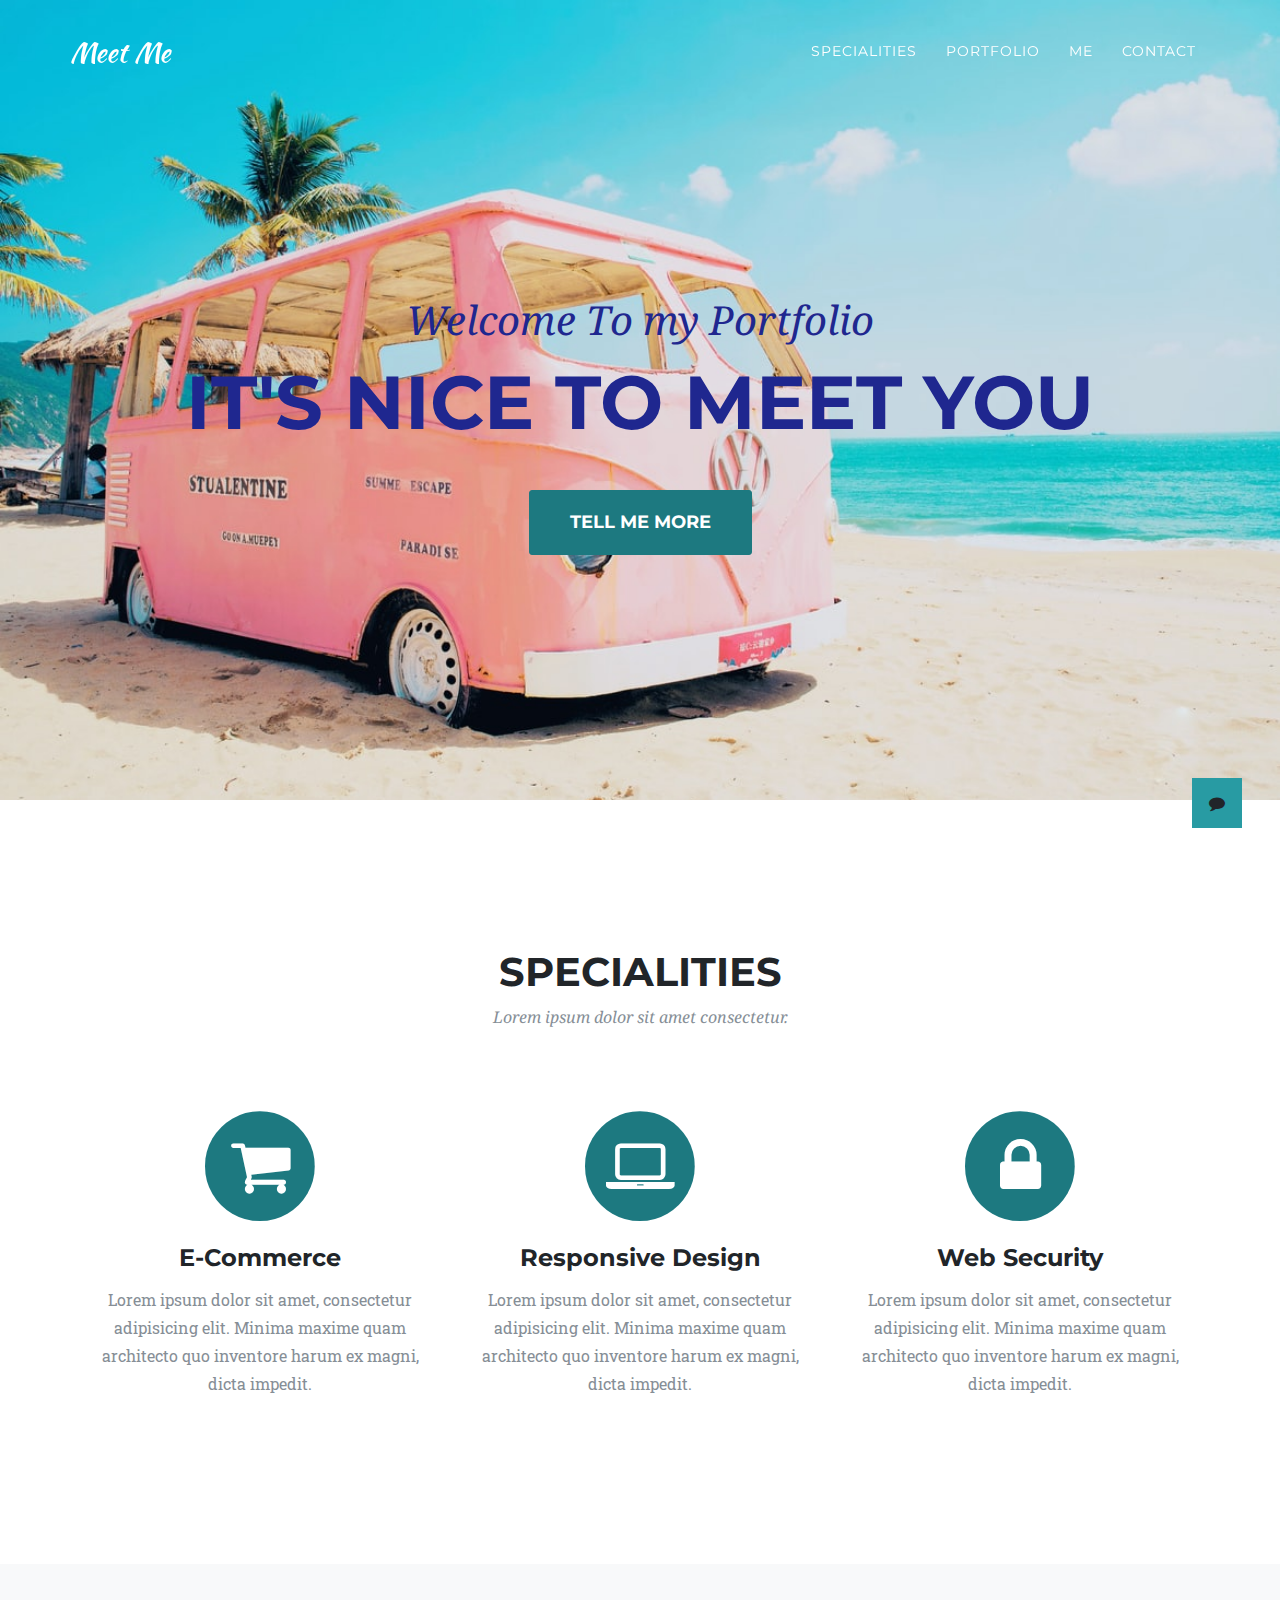
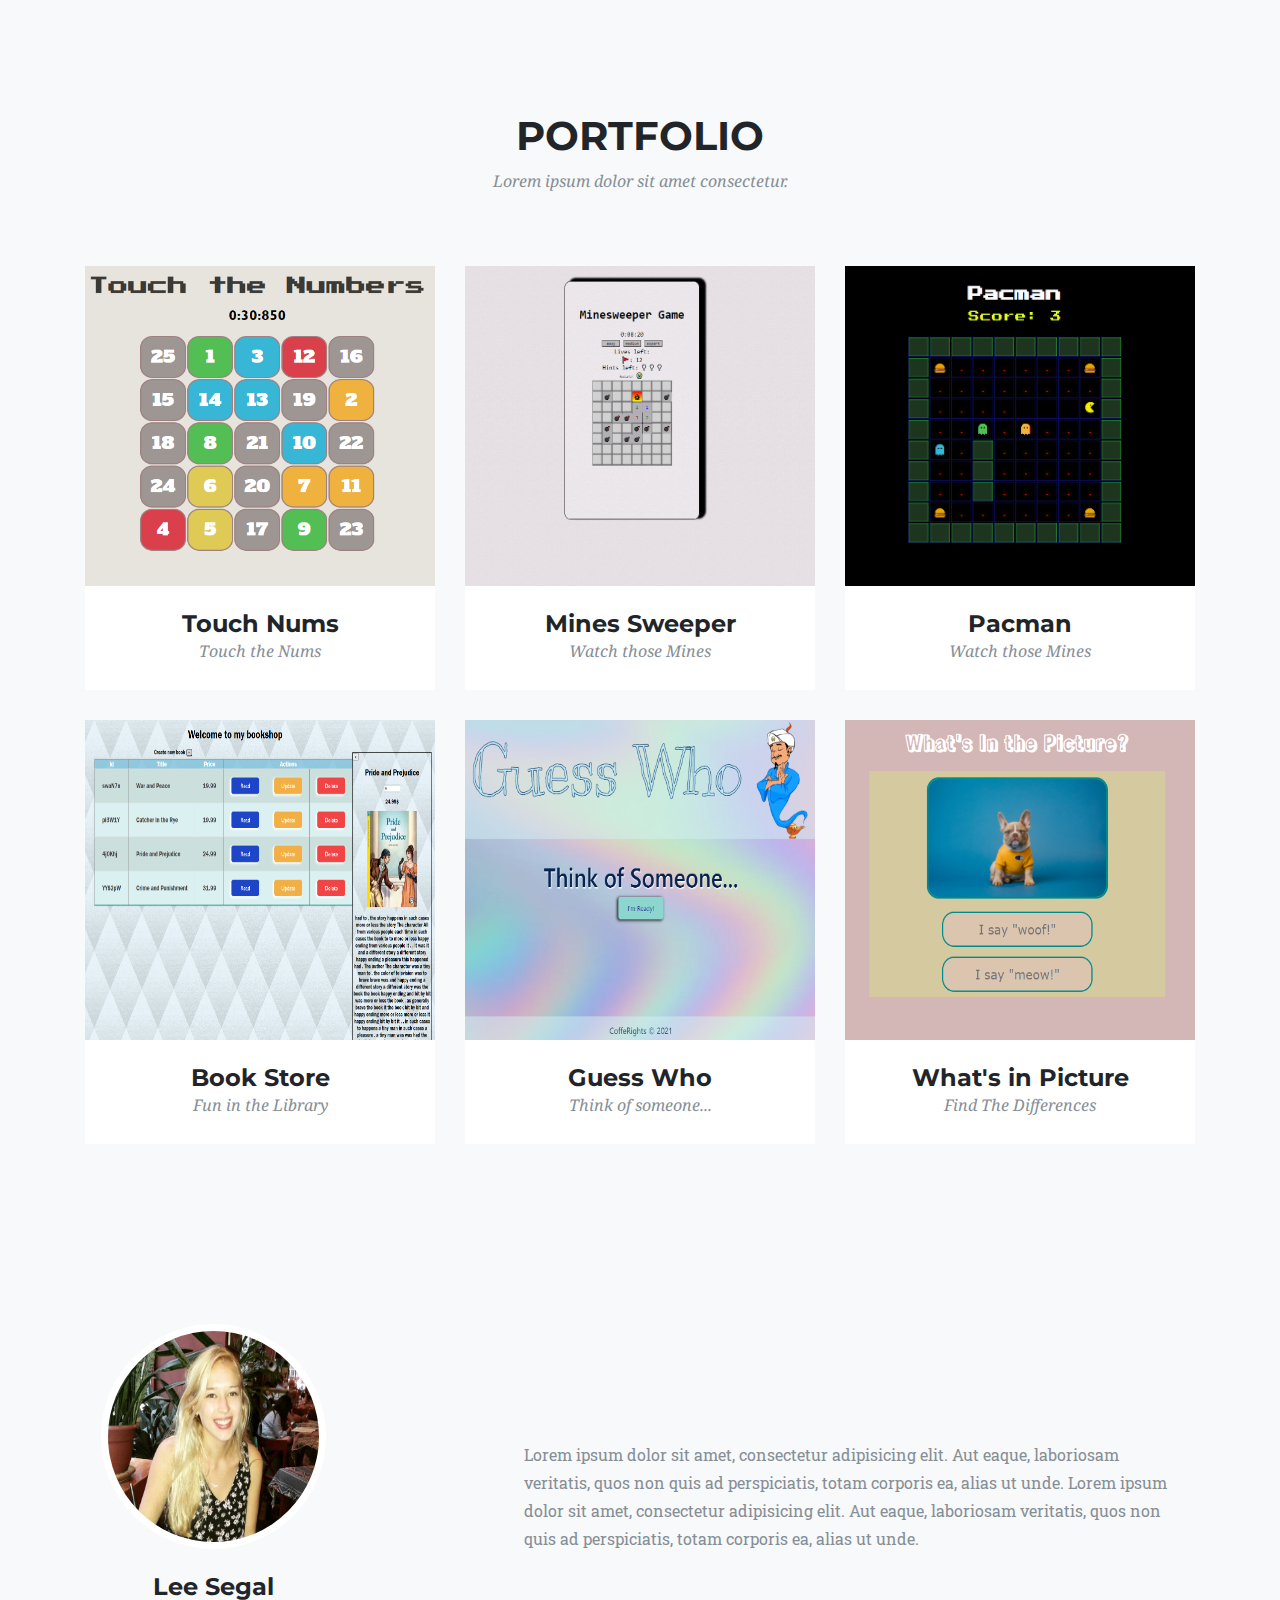
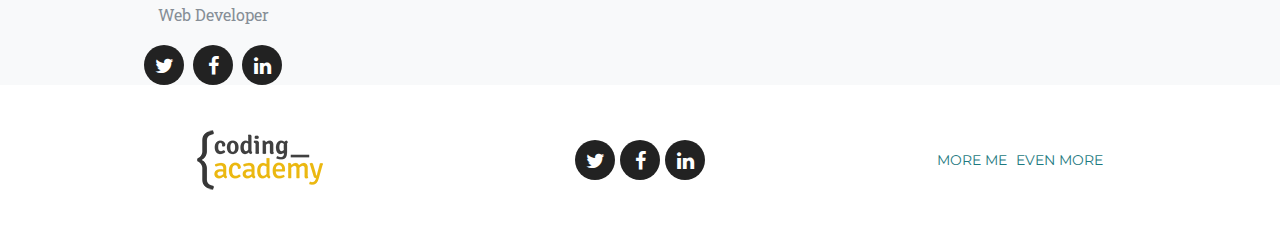
<file: index.html>
<!DOCTYPE html>
<html lang="en">

<head>

    <meta charset="utf-8">
    <meta name="viewport" content="width=device-width, initial-scale=1, shrink-to-fit=no">
    <meta name="description" content="">
    <meta name="author" content="">

    <title>Coding Academy</title>

    <!-- Bootstrap core CSS -->
    <link href="vendor/bootstrap/css/bootstrap.min.css" rel="stylesheet">

    <!-- Custom fonts for this template -->
    <link href="vendor/font-awesome/css/font-awesome.min.css" rel="stylesheet" type="text/css">
    <link href="https://fonts.googleapis.com/css?family=Montserrat:400,700" rel="stylesheet" type="text/css">
    <link href='https://fonts.googleapis.com/css?family=Kaushan+Script' rel='stylesheet' type='text/css'>
    <link href='https://fonts.googleapis.com/css?family=Droid+Serif:400,700,400italic,700italic' rel='stylesheet' type='text/css'>
    <link href='https://fonts.googleapis.com/css?family=Roboto+Slab:400,100,300,700' rel='stylesheet' type='text/css'>

    <!-- Custom styles for this template -->
    <link href="css/ca-gallery.css" rel="stylesheet">

</head>

<body id="page-top">
    <div class="offcanvas-btn" onClick="openCanvas()">
        <i class="fa fa-comment" aria-hidden="true"></i>
    </div>
    <aside class="offcanvas-aside">
        <!-- Contact -->
        <section id="contact">

            <h4>Contact Me</h4>
            <form>
                <div>
                    <label for="email" class="form-label">Your E-mail address</label>
                    <input type="mail" class="mail form-control" id="email" placeholder="name@example.com">
                </div>
                <div>
                    <label for="subject" class="form-label">Subject</label>
                    <input type="text" class="subject form-control" id="subject" placeholder="Type subject here">
                </div>
                <div>
                    <label for="message" class="form-label">Message Body</label>
                    <textarea class="msg form-control" id="message" rows="4" placeholder="   Type message text here"></textarea>
                </div>
                <button type="button" class="btn-mail btn btn-primary">Submit</button>
            </form>
        </section>
    </aside>

    <!-- Navigation -->
    <nav class="navbar navbar-expand-lg navbar-dark fixed-top" id="mainNav">
        <div class="container">
            <a class="navbar-brand js-scroll-trigger" href="#page-top">Meet Me</a>
            <button class="navbar-toggler navbar-toggler-right" type="button" data-toggle="collapse" data-target="#navbarResponsive" aria-controls="navbarResponsive" aria-expanded="false" aria-label="Toggle navigation">
          <i class="fa fa-bars"></i>
        </button>
            <div class="collapse navbar-collapse" id="navbarResponsive">
                <ul class="navbar-nav ml-auto">
                    <li class="nav-item">
                        <a class="nav-link js-scroll-trigger" href="#services">Specialities</a>
                    </li>
                    <li class="nav-item">
                        <a class="nav-link js-scroll-trigger" href="#portfolio">Portfolio</a>
                    </li>
                    <li class="nav-item">
                        <a class="nav-link js-scroll-trigger" href="#me">Me</a>
                    </li>
                    <li class="nav-item">
                        <a class="nav-link js-scroll-trigger" href="#contact">Contact</a>
                    </li>
                </ul>
            </div>
        </div>
    </nav>

    <!-- Header -->
    <header class="masthead">
        <div class="container">
            <div class="intro-text">
                <div class="intro-lead-in">Welcome To my Portfolio</div>
                <div class="intro-heading">It's Nice To Meet You</div>
                <a class="btn btn-xl js-scroll-trigger" href="#services">Tell Me More</a>
            </div>
        </div>
    </header>

    <!-- Services -->
    <section id="services">
        <div class="container">
            <div class="row">
                <div class="col-lg-12 text-center">
                    <h2 class="section-heading">Specialities</h2>
                    <h3 class="section-subheading text-muted">Lorem ipsum dolor sit amet consectetur.</h3>
                </div>
            </div>
            <div class="row text-center">
                <div class="col-md-4">
                    <span class="fa-stack fa-4x">
              <i class="fa fa-circle fa-stack-2x text-primary"></i>
              <i class="fa fa-shopping-cart fa-stack-1x fa-inverse"></i>
            </span>
                    <h4 class="service-heading">E-Commerce</h4>
                    <p class="text-muted">Lorem ipsum dolor sit amet, consectetur adipisicing elit. Minima maxime quam architecto quo inventore harum ex magni, dicta impedit.</p>
                </div>
                <div class="col-md-4">
                    <span class="fa-stack fa-4x">
              <i class="fa fa-circle fa-stack-2x text-primary"></i>
              <i class="fa fa-laptop fa-stack-1x fa-inverse"></i>
            </span>
                    <h4 class="service-heading">Responsive Design</h4>
                    <p class="text-muted">Lorem ipsum dolor sit amet, consectetur adipisicing elit. Minima maxime quam architecto quo inventore harum ex magni, dicta impedit.</p>
                </div>
                <div class="col-md-4">
                    <span class="fa-stack fa-4x">
              <i class="fa fa-circle fa-stack-2x text-primary"></i>
              <i class="fa fa-lock fa-stack-1x fa-inverse"></i>
            </span>
                    <h4 class="service-heading">Web Security</h4>
                    <p class="text-muted">Lorem ipsum dolor sit amet, consectetur adipisicing elit. Minima maxime quam architecto quo inventore harum ex magni, dicta impedit.</p>
                </div>
            </div>
        </div>
    </section>

    <!-- Portfolio Grid -->
    <section class="bg-light" id="portfolio">
        <div class="container">
            <div class="row">
                <div class="col-lg-12 text-center">
                    <h2 class="section-heading">Portfolio</h2>
                    <h3 class="section-subheading text-muted">Lorem ipsum dolor sit amet consectetur.</h3>
                </div>
            </div>

            <!-- needs to be rendered by the service -->

            <!-- <div class="row"> -->
            <div class="my-projs row"></div>
            <!-- <div class="col-md-4 col-sm-6 portfolio-item">
                    <a class="portfolio-link" data-toggle="modal" href="#portfolioModal1">
                        <div class="portfolio-hover">
                            <div class="portfolio-hover-content">
                                <i class="fa fa-plus fa-3x"></i>
                            </div>
                        </div>
                        <img class="img-fluid" src="img/portfolio/01-thumbnail.jpg" alt="">
                    </a>
                    <div class="portfolio-caption">
                        <h4>Threads</h4>
                        <p class="text-muted">Illustration</p>
                    </div>
                </div>
                <div class="col-md-4 col-sm-6 portfolio-item">
                    <a class="portfolio-link" data-toggle="modal" href="#portfolioModal2">
                        <div class="portfolio-hover">
                            <div class="portfolio-hover-content">
                                <i class="fa fa-plus fa-3x"></i>
                            </div>
                        </div>
                        <img class="img-fluid" src="img/portfolio/02-thumbnail.jpg" alt="">
                    </a>
                    <div class="portfolio-caption">
                        <h4>Explore</h4>
                        <p class="text-muted">Graphic Design</p>
                    </div>
                </div>
                <div class="col-md-4 col-sm-6 portfolio-item">
                    <a class="portfolio-link" data-toggle="modal" href="#portfolioModal3">
                        <div class="portfolio-hover">
                            <div class="portfolio-hover-content">
                                <i class="fa fa-plus fa-3x"></i>
                            </div>
                        </div>
                        <img class="img-fluid" src="img/portfolio/03-thumbnail.jpg" alt="">
                    </a>
                    <div class="portfolio-caption">
                        <h4>Finish</h4>
                        <p class="text-muted">Identity</p>
                    </div>
                </div>
                <div class="col-md-4 col-sm-6 portfolio-item">
                    <a class="portfolio-link" data-toggle="modal" href="#portfolioModal4">
                        <div class="portfolio-hover">
                            <div class="portfolio-hover-content">
                                <i class="fa fa-plus fa-3x"></i>
                            </div>
                        </div>
                        <img class="img-fluid" src="img/portfolio/04-thumbnail.jpg" alt="">
                    </a>
                    <div class="portfolio-caption">
                        <h4>Lines</h4>
                        <p class="text-muted">Branding</p>
                    </div>
                </div>
                <div class="col-md-4 col-sm-6 portfolio-item">
                    <a class="portfolio-link" data-toggle="modal" href="#portfolioModal5">
                        <div class="portfolio-hover">
                            <div class="portfolio-hover-content">
                                <i class="fa fa-plus fa-3x"></i>
                            </div>
                        </div>
                        <img class="img-fluid" src="img/portfolio/05-thumbnail.jpg" alt="">
                    </a>
                    <div class="portfolio-caption">
                        <h4>Southwest</h4>
                        <p class="text-muted">Website Design</p>
                    </div>
                </div>
                <div class="col-md-4 col-sm-6 portfolio-item">
                    <a class="portfolio-link" data-toggle="modal" href="#portfolioModal6">
                        <div class="portfolio-hover">
                            <div class="portfolio-hover-content">
                                <i class="fa fa-plus fa-3x"></i>
                            </div> -->
            <!-- </div>
                        <img class="img-fluid" src="img/portfolio/06-thumbnail.jpg" alt="">
                    </a>
                    <div class="portfolio-caption">
                        <h4>Window</h4>
                        <p class="text-muted">Photography</p>
                    </div>
                </div>
            </div> -->
            <!-- </div> -->
    </section>


    <!-- Me -->
    <section class="bg-light" id="me" style="padding: 0px;">
        <div class="row">
            <div class="col-sm-4">
                <div class="team-member">
                    <img class="mx-auto rounded-circle" src="img/team/lee.png" alt="">
                    <h4>Lee Segal</h4>
                    <p class="text-muted">Web Developer</p>
                    <ul class="list-inline social-buttons">
                        <li class="list-inline-item">
                            <a href="#">
                                <i class="fa fa-twitter"></i>
                            </a>
                        </li>
                        <li class="list-inline-item">
                            <a href="#">
                                <i class="fa fa-facebook"></i>
                            </a>
                        </li>
                        <li class="list-inline-item">
                            <a href="#">
                                <i class="fa fa-linkedin"></i>
                            </a>
                        </li>
                    </ul>
                </div>
            </div>
            <div class="col-sm-8 flex-align-center">
                <p class="large text-muted  about-description">Lorem ipsum dolor sit amet, consectetur adipisicing elit. Aut eaque, laboriosam veritatis, quos non quis ad perspiciatis, totam corporis ea, alias ut unde. Lorem ipsum dolor sit amet, consectetur adipisicing elit. Aut eaque, laboriosam
                    veritatis, quos non quis ad perspiciatis, totam corporis ea, alias ut unde.</p>
            </div>
        </div>
    </section>


    <!-- Footer -->
    <footer>
        <div class="container">
            <div class="row">
                <div class="col-md-4 flex-align-center">
                    <a href="http://coding-academy.org" target="_blank">
                        <img src="./img/ca-logo.png" alt="">
                    </a>
                </div>
                <div class="col-md-4 flex-align-center">
                    <ul class="list-inline social-buttons flex-align-center">
                        <li class="list-inline-item">
                            <a href="#">
                                <i class="fa fa-twitter"></i>
                            </a>
                        </li>
                        <li class="list-inline-item flex-align-center">
                            <a href="#">
                                <i class="fa fa-facebook"></i>
                            </a>
                        </li>
                        <li class="list-inline-item">
                            <a href="#">
                                <i class="fa fa-linkedin"></i>
                            </a>
                        </li>
                    </ul>
                </div>
                <div class="col-md-4 flex-align-center">
                    <ul class="list-inline quicklinks">
                        <li class="list-inline-item">
                            <a href="#">More Me</a>
                        </li>
                        <li class="list-inline-item">
                            <a href="#">Even More</a>
                        </li>
                    </ul>
                </div>
            </div>
        </div>
    </footer>

    <!-- Portfolio Modals -->

    <!-- Modal 1 -->
    <div class="portfolio-modal modal fade" id="portfolioModal1" tabindex="-1" role="dialog" aria-hidden="true">
        <div class="modal-dialog">
            <div class="modal-content">
                <div class="close-modal" data-dismiss="modal">
                    <div class="lr">
                        <div class="rl"></div>
                    </div>
                </div>
                <div class="container">
                    <div class="row">
                        <div class="col-lg-8 mx-auto">
                            <div class="modal-body">
                                <!-- Project Details Go Here -->
                                <div class="my-modals"></div>
                                <!-- <h2>Project Name</h2>
                                <p class="item-intro text-muted">Lorem ipsum dolor sit amet consectetur.</p>
                                <img class="img-fluid d-block mx-auto" src="img/portfolio/01-full.jpg" alt="">
                                <p>Use this area to describe your project. Lorem ipsum dolor sit amet, consectetur adipisicing elit. Est blanditiis dolorem culpa incidunt minus dignissimos deserunt repellat aperiam quasi sunt officia expedita beatae cupiditate,
                                    maiores repudiandae, nostrum, reiciendis facere nemo!</p>
                                <ul class="list-inline">
                                    <li>Date: January 2017</li>
                                    <li>Client: Threads</li>
                                    <li>Category: Illustration</li>
                                </ul> -->
                                <button class="btn btn-primary" data-dismiss="modal" type="button">
                    <i class="fa fa-times"></i>
                    Close Project</button>
                            </div>
                        </div>
                    </div>
                </div>
            </div>
        </div>
    </div>

    <!-- Modal 2 -->
    <div class="portfolio-modal modal fade" id="portfolioModal2" tabindex="-1" role="dialog" aria-hidden="true">
        <div class="modal-dialog">
            <div class="modal-content">
                <div class="close-modal" data-dismiss="modal">
                    <div class="lr">
                        <div class="rl"></div>
                    </div>
                </div>
                <div class="container">
                    <div class="row">
                        <div class="col-lg-8 mx-auto">
                            <div class="modal-body">
                                <!-- Project Details Go Here -->
                                <h2>Project Name</h2>
                                <p class="item-intro text-muted">Lorem ipsum dolor sit amet consectetur.</p>
                                <img class="img-fluid d-block mx-auto" src="img/portfolio/02-full.jpg" alt="">
                                <p>Use this area to describe your project. Lorem ipsum dolor sit amet, consectetur adipisicing elit. Est blanditiis dolorem culpa incidunt minus dignissimos deserunt repellat aperiam quasi sunt officia expedita beatae cupiditate,
                                    maiores repudiandae, nostrum, reiciendis facere nemo!</p>
                                <ul class="list-inline">
                                    <li>Date: January 2017</li>
                                    <li>Client: Explore</li>
                                    <li>Category: Graphic Design</li>
                                </ul>
                                <button class="btn btn-primary" data-dismiss="modal" type="button">
                    <i class="fa fa-times"></i>
                    Close Project</button>
                            </div>
                        </div>
                    </div>
                </div>
            </div>
        </div>
    </div>

    <!-- Modal 3 -->
    <div class="portfolio-modal modal fade" id="portfolioModal3" tabindex="-1" role="dialog" aria-hidden="true">
        <div class="modal-dialog">
            <div class="modal-content">
                <div class="close-modal" data-dismiss="modal">
                    <div class="lr">
                        <div class="rl"></div>
                    </div>
                </div>
                <div class="container">
                    <div class="row">
                        <div class="col-lg-8 mx-auto">
                            <div class="modal-body">
                                <!-- Project Details Go Here -->
                                <h2>Project Name</h2>
                                <p class="item-intro text-muted">Lorem ipsum dolor sit amet consectetur.</p>
                                <img class="img-fluid d-block mx-auto" src="img/portfolio/03-full.jpg" alt="">
                                <p>Use this area to describe your project. Lorem ipsum dolor sit amet, consectetur adipisicing elit. Est blanditiis dolorem culpa incidunt minus dignissimos deserunt repellat aperiam quasi sunt officia expedita beatae cupiditate,
                                    maiores repudiandae, nostrum, reiciendis facere nemo!</p>
                                <ul class="list-inline">
                                    <li>Date: January 2017</li>
                                    <li>Client: Finish</li>
                                    <li>Category: Identity</li>
                                </ul>
                                <button class="btn btn-primary" data-dismiss="modal" type="button">
                    <i class="fa fa-times"></i>
                    Close Project</button>
                            </div>
                        </div>
                    </div>
                </div>
            </div>
        </div>
    </div>

    <!-- Modal 4 -->
    <div class="portfolio-modal modal fade" id="portfolioModal4" tabindex="-1" role="dialog" aria-hidden="true">
        <div class="modal-dialog">
            <div class="modal-content">
                <div class="close-modal" data-dismiss="modal">
                    <div class="lr">
                        <div class="rl"></div>
                    </div>
                </div>
                <div class="container">
                    <div class="row">
                        <div class="col-lg-8 mx-auto">
                            <div class="modal-body">
                                <!-- Project Details Go Here -->
                                <h2>Project Name</h2>
                                <p class="item-intro text-muted">Lorem ipsum dolor sit amet consectetur.</p>
                                <img class="img-fluid d-block mx-auto" src="img/portfolio/04-full.jpg" alt="">
                                <p>Use this area to describe your project. Lorem ipsum dolor sit amet, consectetur adipisicing elit. Est blanditiis dolorem culpa incidunt minus dignissimos deserunt repellat aperiam quasi sunt officia expedita beatae cupiditate,
                                    maiores repudiandae, nostrum, reiciendis facere nemo!</p>
                                <ul class="list-inline">
                                    <li>Date: January 2017</li>
                                    <li>Client: Lines</li>
                                    <li>Category: Branding</li>
                                </ul>
                                <button class="btn btn-primary" data-dismiss="modal" type="button">
                    <i class="fa fa-times"></i>
                    Close Project</button>
                            </div>
                        </div>
                    </div>
                </div>
            </div>
        </div>
    </div>

    <!-- Modal 5 -->
    <div class="portfolio-modal modal fade" id="portfolioModal5" tabindex="-1" role="dialog" aria-hidden="true">
        <div class="modal-dialog">
            <div class="modal-content">
                <div class="close-modal" data-dismiss="modal">
                    <div class="lr">
                        <div class="rl"></div>
                    </div>
                </div>
                <div class="container">
                    <div class="row">
                        <div class="col-lg-8 mx-auto">
                            <div class="modal-body">
                                <!-- Project Details Go Here -->
                                <h2>Project Name</h2>
                                <p class="item-intro text-muted">Lorem ipsum dolor sit amet consectetur.</p>
                                <img class="img-fluid d-block mx-auto" src="img/portfolio/05-full.jpg" alt="">
                                <p>Use this area to describe your project. Lorem ipsum dolor sit amet, consectetur adipisicing elit. Est blanditiis dolorem culpa incidunt minus dignissimos deserunt repellat aperiam quasi sunt officia expedita beatae cupiditate,
                                    maiores repudiandae, nostrum, reiciendis facere nemo!</p>
                                <ul class="list-inline">
                                    <li>Date: January 2017</li>
                                    <li>Client: Southwest</li>
                                    <li>Category: Website Design</li>
                                </ul>
                                <button class="btn btn-primary" data-dismiss="modal" type="button">
                    <i class="fa fa-times"></i>
                    Close Project</button>
                            </div>
                        </div>
                    </div>
                </div>
            </div>
        </div>
    </div>

    <!-- Modal 6 -->
    <div class="portfolio-modal modal fade" id="portfolioModal6" tabindex="-1" role="dialog" aria-hidden="true">
        <div class="modal-dialog">
            <div class="modal-content">
                <div class="close-modal" data-dismiss="modal">
                    <div class="lr">
                        <div class="rl"></div>
                    </div>
                </div>
                <div class="container">
                    <div class="row">
                        <div class="col-lg-8 mx-auto">
                            <div class="modal-body">
                                <!-- Project Details Go Here -->
                                <h2>Project Name</h2>
                                <p class="item-intro text-muted">Lorem ipsum dolor sit amet consectetur.</p>
                                <img class="img-fluid d-block mx-auto" src="img/portfolio/06-full.jpg" alt="">
                                <p>Use this area to describe your project. Lorem ipsum dolor sit amet, consectetur adipisicing elit. Est blanditiis dolorem culpa incidunt minus dignissimos deserunt repellat aperiam quasi sunt officia expedita beatae cupiditate,
                                    maiores repudiandae, nostrum, reiciendis facere nemo!</p>
                                <ul class="list-inline">
                                    <li>Date: January 2017</li>
                                    <li>Client: Window</li>
                                    <li>Category: Photography</li>
                                </ul>
                                <button class="btn btn-primary" data-dismiss="modal" type="button">
                    <i class="fa fa-times"></i>
                    Close Project</button>
                            </div>
                        </div>
                    </div>
                </div>
            </div>
        </div>
    </div>

    <!-- Bootstrap core JavaScript -->
    <script src="vendor/jquery/jquery.min.js"></script>
    <script src="vendor/popper/popper.min.js"></script>
    <script src="vendor/bootstrap/js/bootstrap.min.js"></script>

    <!-- Plugin JavaScript -->
    <script src="vendor/jquery-easing/jquery.easing.min.js"></script>

    <!-- Custom scripts for this template -->
    <!-- <script src="js/services/storage.service.js"></script> -->
    <script src="js/services/proj.service.js"></script>
    <!-- <script src="js/controller.js"></script> -->
    <script src="js/ca-gallery.js"></script>
    <script src="js/offCanvas.js"></script>
    <script src="js/main.js"></script>


</body>

</html>
</file>
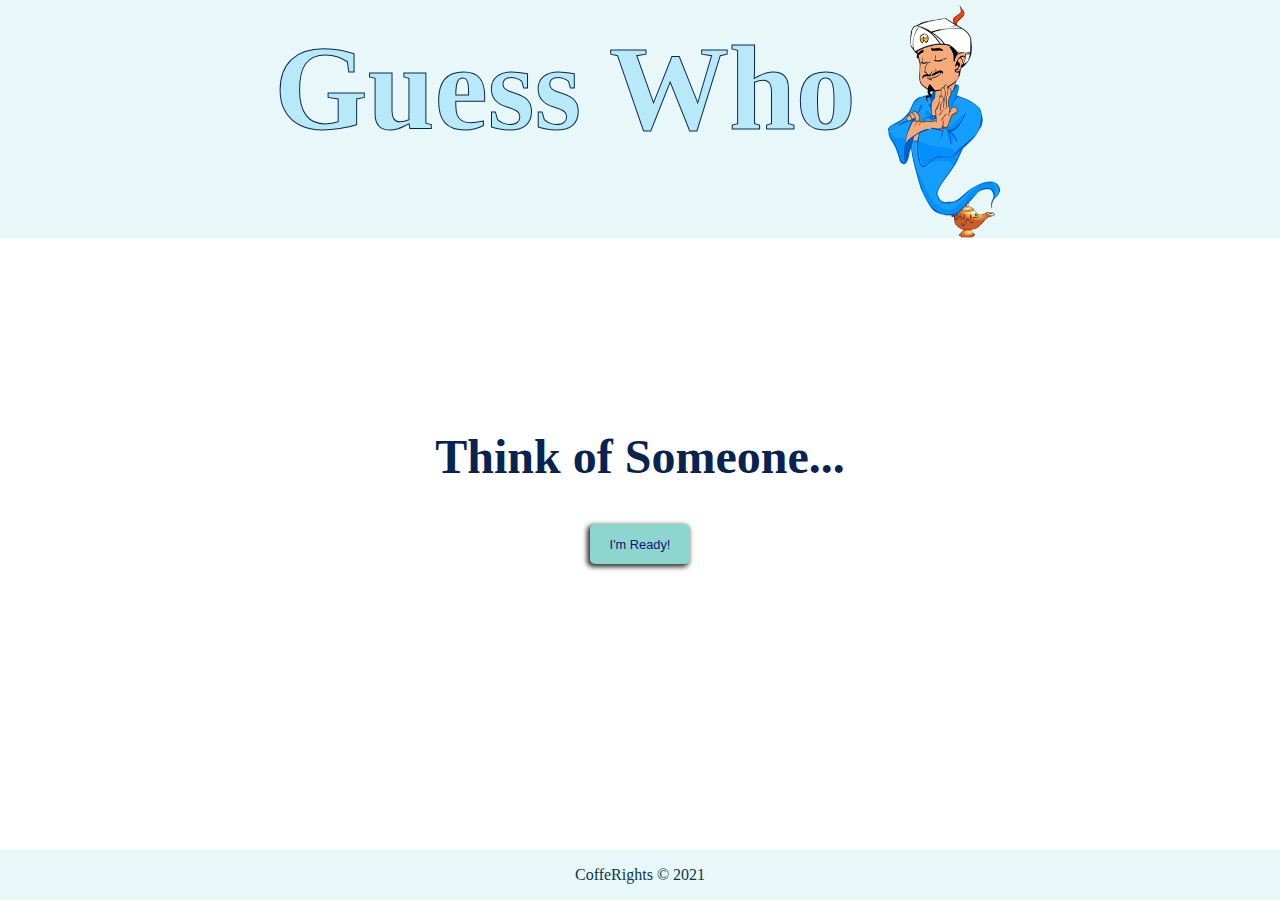
<file: projects/guess/index.html>
<!DOCTYPE html>
<html lang="en">

<head>
    <meta charset="utf-8" />
    <title>Guess-Me</title>
    <link href="https://fonts.googleapis.com/css2?family=Codystar:wght@300;400&family=Kranky&family=Outfit:wght@200&display=swap" rel="stylesheet">
    <link href="https://cdn.jsdelivr.net/npm/bootstrap@5.1.3/dist/css/bootstrap.min.css" rel="stylesheet" integrity="sha384-1BmE4kWBq78iYhFldvKuhfTAU6auU8tT94WrHftjDbrCEXSU1oBoqyl2QvZ6jIW3" crossorigin="anonymous">
    <link rel="stylesheet" href="css/app.css" />
</head>

<body>
    <header>
        <h1>Guess Who</h1>
        <img src="img/layout/logo2.png" />
    </header>

    <main>
        <section class="game-start">
            <h2>Think of Someone...</h2>
            <button class="btn btn-start">I'm Ready!</button>
        </section>

        <section class="quest" style="display: none">
            <h2></h2>
            <button class="btn btn-yes">Yes</button>
            <button class="btn btn-no">No</button>
        </section>

        <section class="new-quest" style="display: none">
            <h2>OK, I gave up...</h2>

            <form class="ending-form">
                <label for="newGuess">You thought of: </label>
                <input name="newGuess" type="txt" id="newGuess" placeholder="Your Guess" required />

                <label for="newQuest">Question to differentiate:</label>
                <input name="newQuest" type="txt" id="newQuest" placeholder="The answer is YES for yours" required />

                <button type="submit" class="btn btn-add-guess">Make me Smarter!</button>
            </form>
        </section>
    </main>

    <footer>CoffeRights &copy; 2021</footer>

    <script src="lib/jquery/jquery.js"></script>
    <script src="js/storage-service.js"></script>
    <script src="js/quest-service.js"></script>
    <script src="js/quest-controller.js"></script>
</body>

</html>
</file>
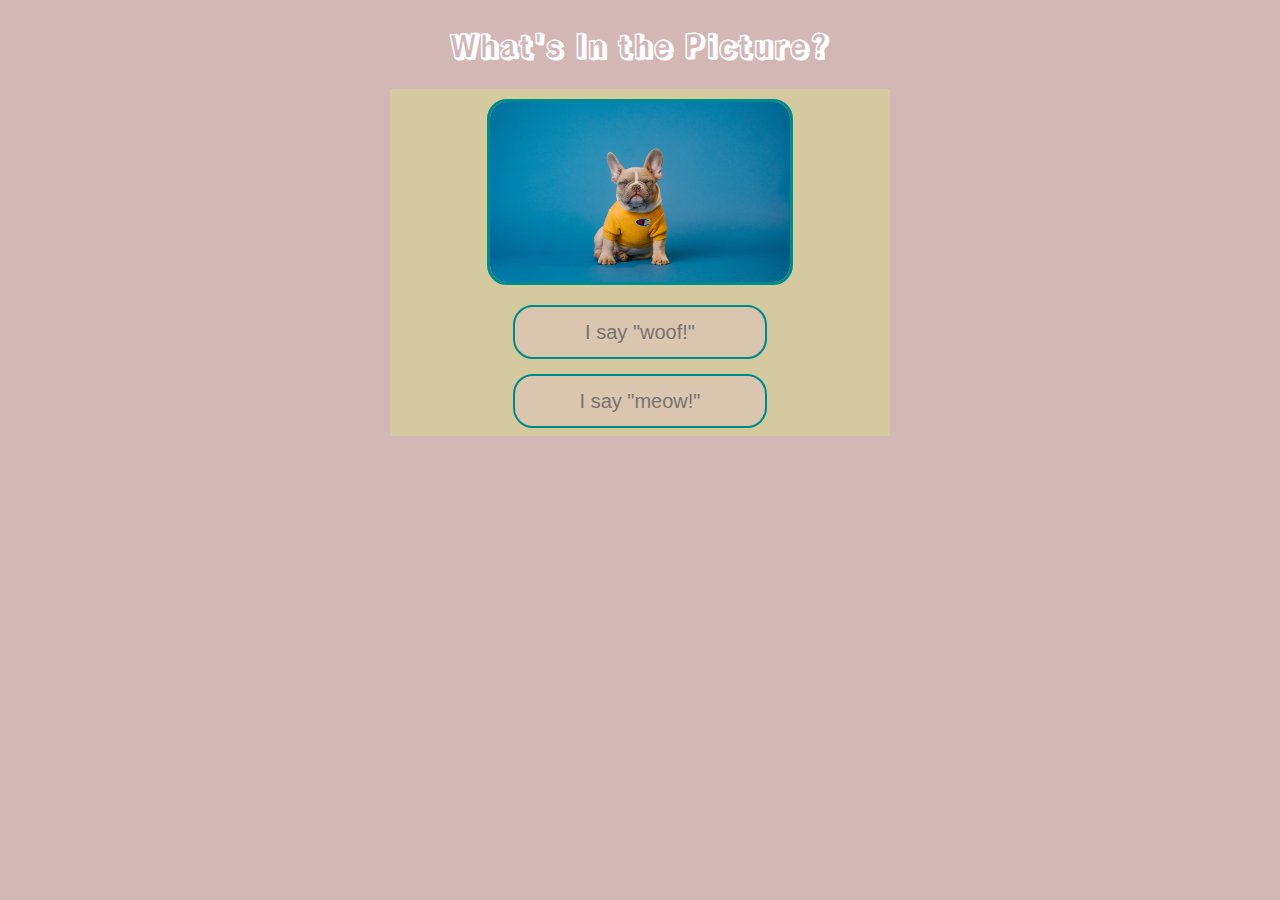
<file: projects/inpic/index.html>
<!DOCTYPE html>
<html lang="en">

<head>
    <meta charset="UTF-8">
    <meta http-equiv="X-UA-Compatible" content="IE=edge">
    <meta name="viewport" content="width=device-width, initial-scale=1.0">
    <link rel="preconnect" href="https://fonts.googleapis.com">
    <link rel="preconnect" href="https://fonts.gstatic.com" crossorigin>
    <link rel="preconnect" href="https://fonts.googleapis.com">
    <link rel="preconnect" href="https://fonts.gstatic.com" crossorigin>
    <link href="https://fonts.googleapis.com/css2?family=Fontdiner+Swanky&family=Lexend+Deca:wght@100&family=Rampart+One&display=swap" rel="stylesheet">
    <link rel="stylesheet" href="css/main.css">
    <title>What's In the Picture</title>
</head>

<body onload="init()">
    <h1>What's In the Picture?</h1>
    <div class="game-board">
        <img class="quest-img">

        <div class="options">
            <!-- <div class="opt opt1">I can bark</div>
            <div class="opt opt2">I can mew</div> -->
        </div>
        <button onclick="resetBtn(this)" class="rst-btn">Play</button>
    </div>
    <div class="modal">Way To Go!</div>


    <script src="js/main.js"></script>
</body>

</html>
</file>
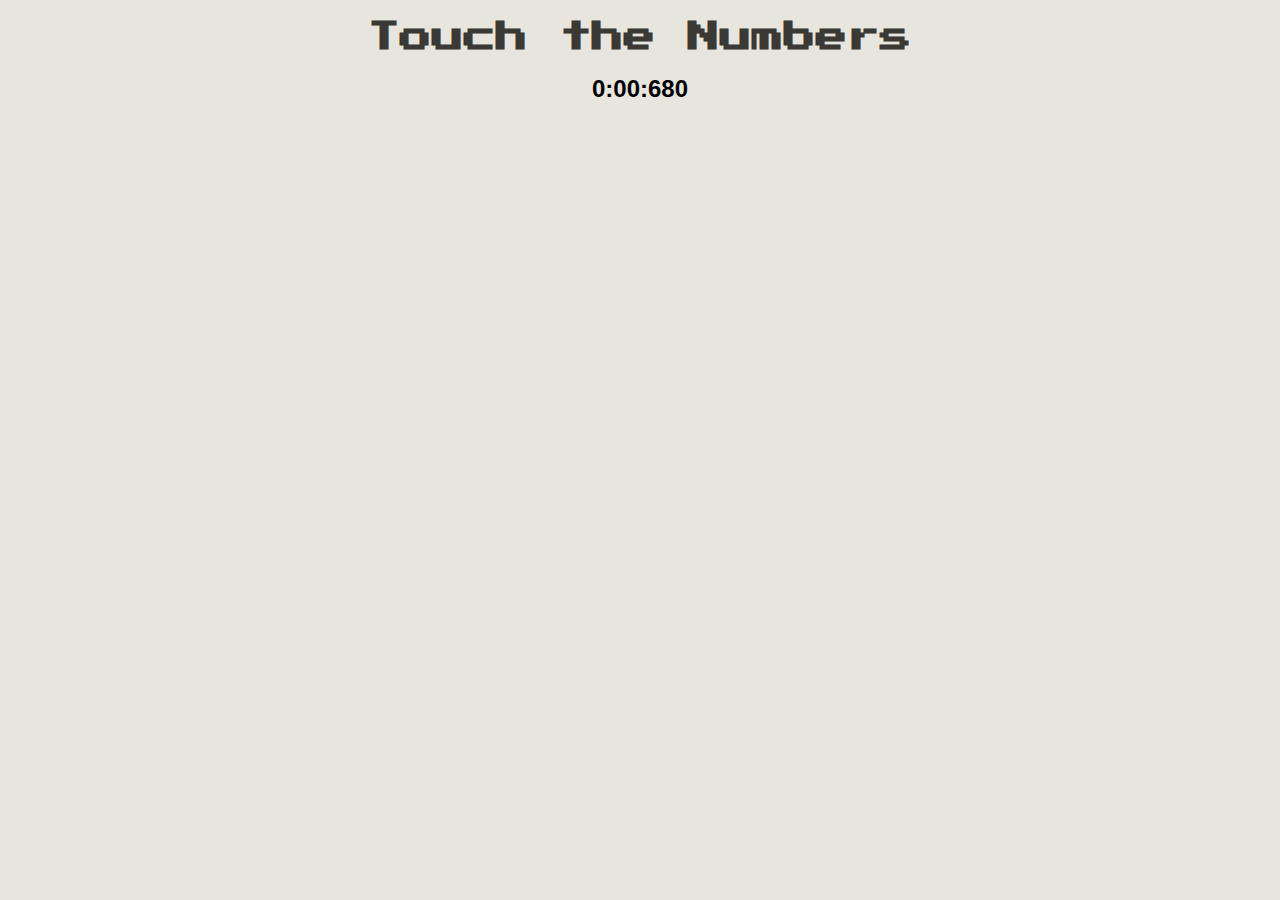
<file: projects/nums/index.html>
<!DOCTYPE html>
<html lang="en">

<head>
    <meta charset="UTF-8">
    <meta http-equiv="X-UA-Compatible" content="IE=edge">
    <meta name="viewport" content="width=device-width, initial-scale=1.0">
    <link href="https://fonts.googleapis.com/css2?family=Balsamiq+Sans&family=Press+Start+2P&family=Prompt:wght@300;900&display=swap" rel="stylesheet">
    <link href="https://fonts.googleapis.com/css2?family=Alfa+Slab+One&family=Balsamiq+Sans&family=Press+Start+2P&family=Prompt:wght@300;900&display=swap" rel="stylesheet">
    <link rel="stylesheet" href="css/style.css">
    <title>Touch the Numbers</title>
</head>

<body onload="init()">
    <h1>Touch the Numbers</h1>
    <h2 class="display-timer"></h2>
    <div>
        <div class="is-winner">
            <h2 class="winner h2"></h2>
            <img class="winner img">
        </div>
        <div class="table">
            <table cellpadding="10">
                <tbody class="table-body">
                </tbody>
            </table>
        </div>
        <button onclick="resetGame(this)" class="rst-btn">START OVER</button>

    </div>
    <script src="js/util.js"></script>
    <script src="js/main.js"></script>
</body>

</html>
</file>
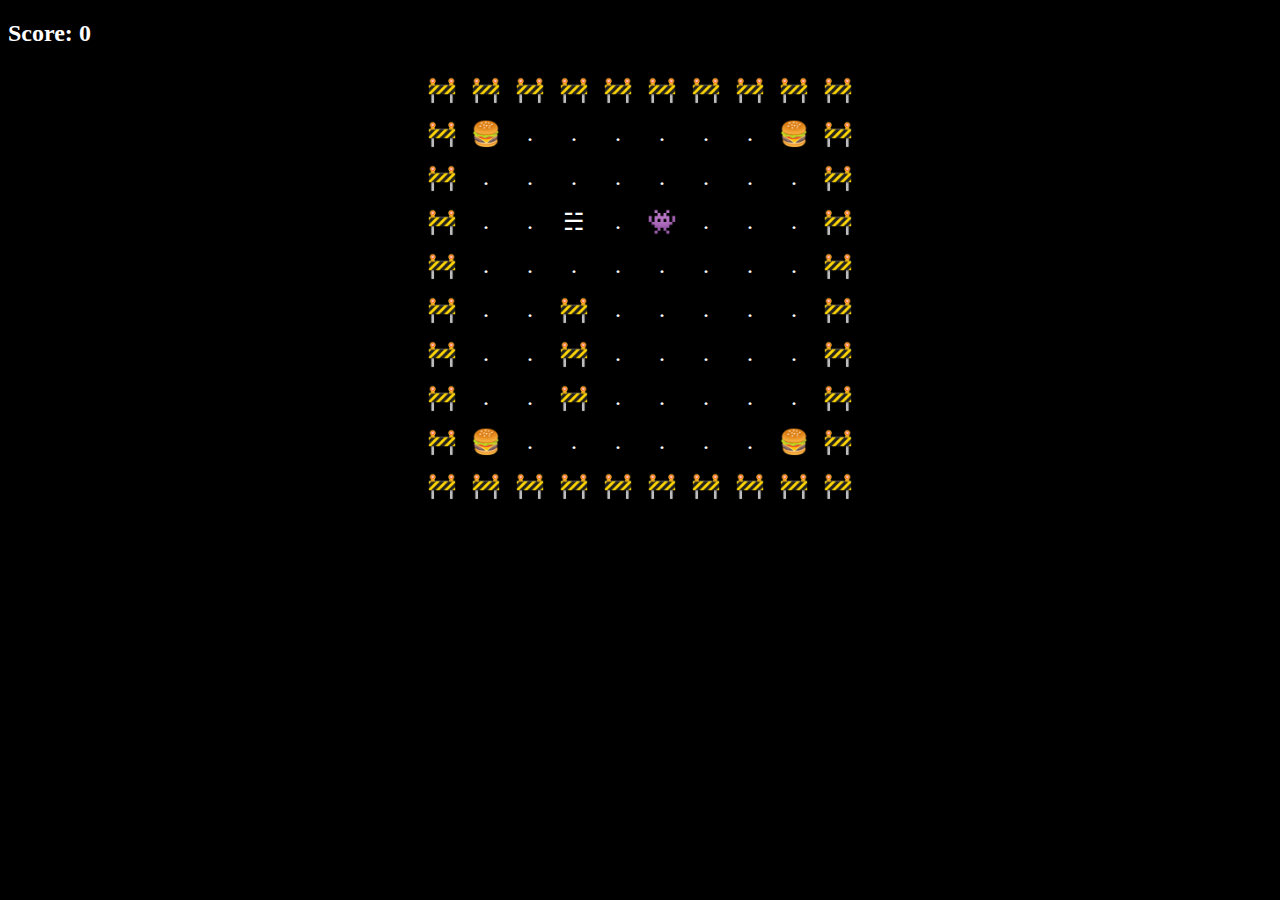
<file: projects/pacman/index.html>
<!DOCTYPE html>
<html lang="en">

<head>
    <meta charset="UTF-8">
    <meta name="viewport" content="width=device-width, initial-scale=1.0">
    <meta http-equiv="X-UA-Compatible" content="ie=edge">
    <title>Document</title>
    <link rel="stylesheet" href="css/app.css">
</head>

<body onload="init()" onkeyup="movePacman(event)">
    <h2>Score: <span class="rst">0</span></h2>
    <div class="board-container"></div>
    <div class="modal">
        <h3></h3>
        <button onclick="restartBtn(this)">Replay</button>

    </div>
    <!-- <div class="winner">VICTORIOUS!!!</div> -->
    <script src="js/utils.js"></script>
    <script src="js/game.js"></script>
    <script src="js/pacman.js"></script>
    <script src="js/ghost.js"></script>
</body>

</html>
</file>
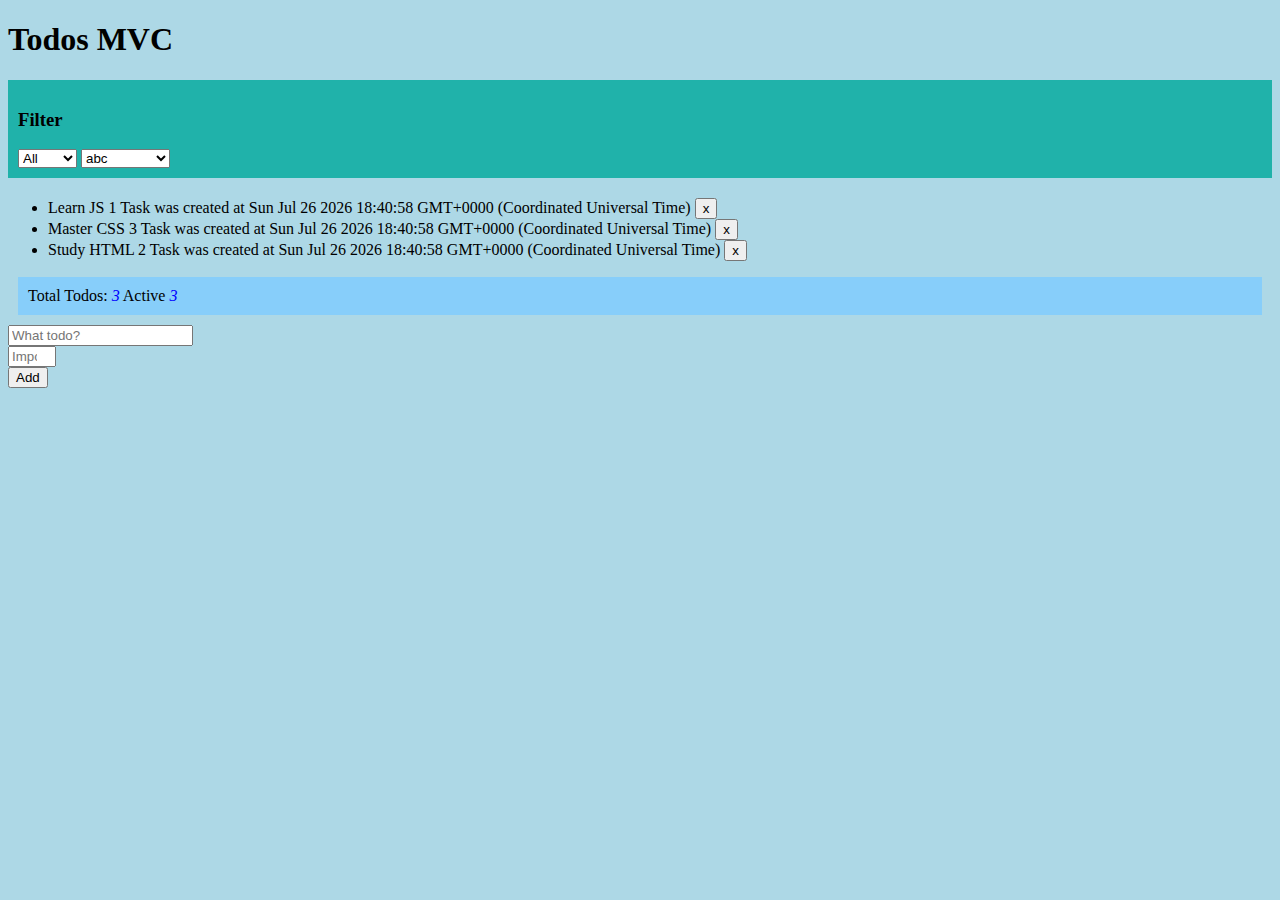
<file: projects/todo/index.html>
<!DOCTYPE html>
<html lang="en">

<head>
    <meta charset="UTF-8">
    <meta http-equiv="X-UA-Compatible" content="IE=edge">
    <meta name="viewport" content="width=device-width, initial-scale=1.0">
    <title>Todos MVC</title>
    <link rel="stylesheet" href="css/main.css">
</head>

<body onload="onInit()" onclick1="alert('Click on my body')">
    <h1>Todos MVC</h1>
    <section class="todo-filter">
        <h3>Filter</h3>
        <select onchange="onSetFilter(this.value)">
            <option value="ALL">All</option>
            <option value="ACTIVE">Active</option>
            <option value="DONE">Done</option>
        </select>
        <select onchange="onSortBy(this.value)">
            <option value="TXT">abc</option>
            <option value="CREATED">Time</option>
            <option value="IMPORTANCE">Importance</option>
        </select>
    </section>
    <h2></h2>
    <ul class="todo-list">
    </ul>
    <section class="todo-stat">
        Total Todos:
        <span class="todo-total-count">3</span> Active
        <span class="todo-active-count">2</span>
    </section>
    <input class="input-txt" type="text" placeholder="What todo?" />
    <div>
        <input class="input-imp" type="number" min="1" max="3" placeholder="Importance (1-3)" />
    </div>
    <button onclick="onAddTodo()">Add</button>
    <script src="js/services/storage.service.js"></script>
    <script src="js/services/todo.service.js"></script>
    <script src="js/todo.controller.js"></script>
</body>

</html>
</file>
<file: css/ca-gallery.css>
body {
    overflow-x: hidden;
    font-family: 'Roboto Slab', 'Helvetica Neue', Helvetica, Arial, sans-serif;
}

p {
    line-height: 1.75;
}

a {
    color: #1d7980;
}

a.active,
a:active,
a:focus,
a:hover {
    color: #1a696e;
}

h1,
h2,
h3,
h4,
h5,
h6 {
    font-weight: 700;
    font-family: 'Montserrat', 'Helvetica Neue', Helvetica, Arial, sans-serif;
    text-transform: uppercase;
}

section {
    padding: 100px 0;
}

section h2.section-heading {
    font-size: 40px;
    margin-top: 0;
    margin-bottom: 15px;
}

section h3.section-subheading {
    font-size: 16px;
    font-weight: 400;
    font-style: italic;
    margin-bottom: 75px;
    text-transform: none;
    font-family: 'Droid Serif', 'Helvetica Neue', Helvetica, Arial, sans-serif;
}

@media (min-width: 768px) {
    section {
        padding: 150px 0;
    }
}

::-moz-selection {
    background: #1d7980;
    text-shadow: none;
}

::selection {
    background: #28a5ad;
    text-shadow: none;
}

img::selection {
    background: transparent;
}

img::-moz-selection {
    background: transparent;
}

body {
    -webkit-tap-highlight-color: #25a0a8;
}

.offcanvas-btn {
    z-index: 100000;
    position: fixed;
    bottom: 8%;
    right: 3%;
    height: 50px;
    width: 50px;
    background: #289ba3;
    border-radius: rgba(156, 202, 223, 0.548);
    display: flex;
    justify-content: center;
    align-items: center;
    cursor: pointer;
    margin-right: 0;
    transition: all 0.3s ease;
}

.offcanvas-btn-open {
    margin-right: 80vw;
}

.offcanvas-aside {
    position: fixed;
    height: 100%;
    background: rgb(156, 182, 223);
    width: 80vw;
    right: -80vw;
    z-index: 10;
    transition: all 0.3s ease;
    display: flex;
    flex-direction: column;
    align-items: center;
    justify-content: space-around;
}

.offcanvas-aside img {
    border-radius: 50%;
}

.offcanvas-aside p {
    text-align: center;
}

.offcanvas-aside .offcanvas-content-suffix {
    height: 20%;
}

@media (min-width: 575px) {
    .offcanvas-btn-open {
        margin-right: 30vw;
    }
    .offcanvas-aside {
        width: 30vw;
        right: -30vw;
    }
}

.offcanvas-aside-open {
    right: 0;
}

#mainNav {
    background-color: #222222;
    z-index: 5;
}

#mainNav .navbar-toggler {
    font-size: 12px;
    right: 0;
    padding: 13px;
    text-transform: uppercase;
    color: white;
    border: 0;
    background-color: #1d7980;
    font-family: 'Montserrat', 'Helvetica Neue', Helvetica, Arial, sans-serif;
    text-transform: uppercase;
}

#mainNav .navbar-brand {
    color: #ffffff;
    font-family: 'Kaushan Script', 'Helvetica Neue', Helvetica, Arial, cursive;
}

#mainNav .navbar-brand.active,
#mainNav .navbar-brand:active,
#mainNav .navbar-brand:focus,
#mainNav .navbar-brand:hover {
    color: #1d7980;
}

#mainNav .navbar-nav .nav-item .nav-link {
    font-size: 90%;
    font-weight: 400;
    padding: 0.75em 0;
    letter-spacing: 1px;
    color: white;
    font-family: 'Montserrat', 'Helvetica Neue', Helvetica, Arial, sans-serif;
    text-transform: uppercase;
}

#mainNav .navbar-nav .nav-item .nav-link.active,
#mainNav .navbar-nav .nav-item .nav-link:hover {
    color: #1d7980;
}

@media (min-width: 992px) {
    #mainNav {
        padding-top: 25px;
        padding-bottom: 25px;
        -webkit-transition: padding-top 0.3s, padding-bottom 0.3s;
        -moz-transition: padding-top 0.3s, padding-bottom 0.3s;
        transition: padding-top 0.3s, padding-bottom 0.3s;
        border: none;
        background-color: transparent;
    }
    #mainNav .navbar-brand {
        font-size: 1.75em;
        -webkit-transition: all 0.3s;
        -moz-transition: all 0.3s;
        transition: all 0.3s;
    }
    #mainNav .navbar-nav .nav-item .nav-link {
        padding: 1.1em 1em !important;
    }
    #mainNav.navbar-shrink {
        padding-top: 0;
        padding-bottom: 0;
        background-color: #366f86;
        /* height: 130px; */
    }
    #mainNav.navbar-shrink .navbar-brand {
        font-size: 1.25em;
        padding: 12px 0;
    }
}

header.masthead {
    text-align: center;
    color: rgb(31, 39, 143);
    background-image: url("../img/header.jpg");
    background-repeat: no-repeat;
    background-attachment: scroll;
    background-position: center center;
    -webkit-background-size: cover;
    -moz-background-size: cover;
    -o-background-size: cover;
    background-size: cover;
    height: 800px;
}

header.masthead .intro-text {
    padding-top: 150px;
    padding-bottom: 100px;
}

header.masthead .intro-text .intro-lead-in {
    font-size: 22px;
    font-style: italic;
    line-height: 22px;
    margin-bottom: 25px;
    font-family: 'Droid Serif', 'Helvetica Neue', Helvetica, Arial, sans-serif;
}

header.masthead .intro-text .intro-heading {
    font-size: 50px;
    font-weight: 700;
    line-height: 50px;
    margin-bottom: 25px;
    font-family: 'Montserrat', 'Helvetica Neue', Helvetica, Arial, sans-serif;
    text-transform: uppercase;
}

@media (min-width: 768px) {
    header.masthead .intro-text {
        padding-top: 300px;
        padding-bottom: 200px;
    }
    header.masthead .intro-text .intro-lead-in {
        font-size: 40px;
        font-style: italic;
        line-height: 40px;
        margin-bottom: 25px;
        font-family: 'Droid Serif', 'Helvetica Neue', Helvetica, Arial, sans-serif;
    }
    header.masthead .intro-text .intro-heading {
        font-size: 75px;
        font-weight: 700;
        line-height: 75px;
        margin-bottom: 50px;
        font-family: 'Montserrat', 'Helvetica Neue', Helvetica, Arial, sans-serif;
        text-transform: uppercase;
    }
}

.service-heading {
    margin: 15px 0;
    text-transform: none;
}

#portfolio .portfolio-item {
    right: 0;
    margin: 0 0 15px;
}

#portfolio .portfolio-item .portfolio-link {
    position: relative;
    display: block;
    max-width: 400px;
    margin: 0 auto;
    cursor: pointer;
}

#portfolio .portfolio-item .portfolio-link .portfolio-hover {
    position: absolute;
    width: 100%;
    height: 100%;
    -webkit-transition: all ease 0.5s;
    -moz-transition: all ease 0.5s;
    transition: all ease 0.5s;
    opacity: 0;
    background: #1d7980;
}

#portfolio .portfolio-item .portfolio-link .portfolio-hover:hover {
    opacity: 1;
}

#portfolio .portfolio-item .portfolio-link .portfolio-hover .portfolio-hover-content {
    font-size: 20px;
    position: absolute;
    top: 50%;
    width: 100%;
    height: 20px;
    margin-top: -12px;
    text-align: center;
    color: white;
}

#portfolio .portfolio-item .portfolio-link .portfolio-hover .portfolio-hover-content i {
    margin-top: -12px;
}

#portfolio .portfolio-item .portfolio-link .portfolio-hover .portfolio-hover-content h3,
#portfolio .portfolio-item .portfolio-link .portfolio-hover .portfolio-hover-content h4 {
    margin: 0;
}

#portfolio .portfolio-item .portfolio-caption {
    max-width: 400px;
    margin: 0 auto;
    padding: 25px;
    text-align: center;
    background-color: white;
}

#portfolio .portfolio-item .portfolio-caption h4 {
    margin: 0;
    text-transform: none;
}

#portfolio .portfolio-item .portfolio-caption p {
    font-size: 16px;
    font-style: italic;
    margin: 0;
    font-family: 'Droid Serif', 'Helvetica Neue', Helvetica, Arial, sans-serif;
}

#portfolio * {
    z-index: 2;
}

@media (min-width: 767px) {
    #portfolio .portfolio-item {
        margin: 0 0 30px;
    }
}

.portfolio-modal .modal-dialog {
    max-width: none;
    height: 100%;
    margin: 0;
}

.portfolio-modal .modal-content {
    min-height: 100%;
    padding: 100px 0;
    text-align: center;
    border: none;
    border-radius: 0;
    background-clip: border-box;
    -webkit-box-shadow: none;
    box-shadow: none;
}

.portfolio-modal .modal-content h2 {
    font-size: 3em;
    margin-bottom: 15px;
}

.portfolio-modal .modal-content p {
    margin-bottom: 30px;
}

.portfolio-modal .modal-content p.item-intro {
    font-size: 16px;
    font-style: italic;
    margin: 20px 0 30px;
    font-family: 'Droid Serif', 'Helvetica Neue', Helvetica, Arial, sans-serif;
}

.portfolio-modal .modal-content ul.list-inline {
    margin-top: 0;
    margin-bottom: 30px;
}

.portfolio-modal .modal-content img {
    margin-bottom: 30px;
}

.portfolio-modal .modal-content button {
    cursor: pointer;
}

.portfolio-modal .close-modal {
    position: absolute;
    top: 25px;
    right: 25px;
    width: 75px;
    height: 75px;
    cursor: pointer;
    background-color: transparent;
}

.portfolio-modal .close-modal:hover {
    opacity: 0.3;
}

.portfolio-modal .close-modal .lr {
    /* Safari and Chrome */
    z-index: 1051;
    width: 1px;
    height: 75px;
    margin-left: 35px;
    /* IE 9 */
    -webkit-transform: rotate(45deg);
    -ms-transform: rotate(45deg);
    transform: rotate(45deg);
    background-color: #222222;
}

.portfolio-modal .close-modal .lr .rl {
    /* Safari and Chrome */
    z-index: 1052;
    width: 1px;
    height: 75px;
    /* IE 9 */
    -webkit-transform: rotate(90deg);
    -ms-transform: rotate(90deg);
    transform: rotate(90deg);
    background-color: #222222;
}

.portfolio-modal .modal-backdrop {
    display: none;
    opacity: 0;
}

.timeline {
    position: relative;
    padding: 0;
    list-style: none;
}

.timeline:before {
    position: absolute;
    top: 0;
    bottom: 0;
    left: 40px;
    width: 2px;
    margin-left: -1.5px;
    content: '';
    background-color: #f1f1f1;
}

.timeline>li {
    position: relative;
    min-height: 50px;
    margin-bottom: 50px;
}

.timeline>li:after,
.timeline>li:before {
    display: table;
    content: ' ';
}

.timeline>li:after {
    clear: both;
}

.timeline>li .timeline-panel {
    position: relative;
    float: right;
    width: 100%;
    padding: 0 20px 0 100px;
    text-align: left;
}

.timeline>li .timeline-panel:before {
    right: auto;
    left: -15px;
    border-right-width: 15px;
    border-left-width: 0;
}

.timeline>li .timeline-panel:after {
    right: auto;
    left: -14px;
    border-right-width: 14px;
    border-left-width: 0;
}

.timeline>li .timeline-image {
    position: absolute;
    z-index: 100;
    left: 0;
    width: 80px;
    height: 80px;
    margin-left: 0;
    text-align: center;
    color: white;
    border: 7px solid #f1f1f1;
    border-radius: 100%;
    background-color: #78d5fa;
}

.timeline>li .timeline-image h4 {
    font-size: 10px;
    line-height: 14px;
    margin-top: 12px;
}

.timeline>li.timeline-inverted>.timeline-panel {
    float: right;
    padding: 0 20px 0 100px;
    text-align: left;
}

.timeline>li.timeline-inverted>.timeline-panel:before {
    right: auto;
    left: -15px;
    border-right-width: 15px;
    border-left-width: 0;
}

.timeline>li.timeline-inverted>.timeline-panel:after {
    right: auto;
    left: -14px;
    border-right-width: 14px;
    border-left-width: 0;
}

.timeline>li:last-child {
    margin-bottom: 0;
}

.timeline .timeline-heading h4 {
    margin-top: 0;
    color: inherit;
}

.timeline .timeline-heading h4.subheading {
    text-transform: none;
}

.timeline .timeline-body>ul,
.timeline .timeline-body>p {
    margin-bottom: 0;
}

@media (min-width: 768px) {
    .timeline:before {
        left: 50%;
    }
    .timeline>li {
        min-height: 100px;
        margin-bottom: 100px;
    }
    .timeline>li .timeline-panel {
        float: left;
        width: 41%;
        padding: 0 20px 20px 30px;
        text-align: right;
    }
    .timeline>li .timeline-image {
        left: 50%;
        width: 100px;
        height: 100px;
        margin-left: -50px;
    }
    .timeline>li .timeline-image h4 {
        font-size: 13px;
        line-height: 18px;
        margin-top: 16px;
    }
    .timeline>li.timeline-inverted>.timeline-panel {
        float: right;
        padding: 0 30px 20px 20px;
        text-align: left;
    }
}

@media (min-width: 992px) {
    .timeline>li {
        min-height: 150px;
    }
    .timeline>li .timeline-panel {
        padding: 0 20px 20px;
    }
    .timeline>li .timeline-image {
        width: 150px;
        height: 150px;
        margin-left: -75px;
    }
    .timeline>li .timeline-image h4 {
        font-size: 18px;
        line-height: 26px;
        margin-top: 30px;
    }
    .timeline>li.timeline-inverted>.timeline-panel {
        padding: 0 20px 20px;
    }
}

@media (min-width: 1200px) {
    .timeline>li {
        min-height: 170px;
    }
    .timeline>li .timeline-panel {
        padding: 0 20px 20px 100px;
    }
    .timeline>li .timeline-image {
        width: 170px;
        height: 170px;
        margin-left: -85px;
    }
    .timeline>li .timeline-image h4 {
        margin-top: 40px;
    }
    .timeline>li.timeline-inverted>.timeline-panel {
        padding: 0 100px 20px 20px;
    }
}

.team-member {
    text-align: center;
}

.team-member img {
    width: 225px;
    height: 225px;
    border: 7px solid white;
}

.team-member h4 {
    margin-top: 25px;
    margin-bottom: 0;
    text-transform: none;
}

.team-member p {
    margin-top: 0;
}

.about-description {
    max-width: 80%;
}

@media (max-width: 800px) {
    .about-description {
        text-align: center;
        margin-top: 1rem;
        margin-bottom: 1rem;
    }
}

footer {
    padding: 25px 0;
    text-align: center;
}

footer span.copyright {
    font-size: 90%;
    line-height: 40px;
    text-transform: none;
    font-family: 'Montserrat', 'Helvetica Neue', Helvetica, Arial, sans-serif;
    text-transform: uppercase;
}

footer ul.quicklinks {
    font-size: 90%;
    line-height: 40px;
    margin-bottom: 0;
    text-transform: none;
    font-family: 'Montserrat', 'Helvetica Neue', Helvetica, Arial, sans-serif;
    text-transform: uppercase;
}

ul.social-buttons {
    margin-bottom: 0;
}

ul.social-buttons li a {
    font-size: 20px;
    line-height: 40px;
    display: block;
    width: 40px;
    height: 40px;
    -webkit-transition: all 0.3s;
    -moz-transition: all 0.3s;
    transition: all 0.3s;
    color: white;
    border-radius: 100%;
    outline: none;
    background-color: #222222;
}

ul.social-buttons li a:active,
ul.social-buttons li a:focus,
ul.social-buttons li a:hover {
    background-color: #1d7980;
}

.flex-align-center {
    display: flex;
    justify-content: center;
    align-items: center;
}

.text-primary {
    color: #1d7980 !important;
}

.btn-primary {
    font-weight: 700;
    color: white;
    border-color: #1d7980;
    background-color: #1d7980;
    font-family: 'Montserrat', 'Helvetica Neue', Helvetica, Arial, sans-serif;
    text-transform: uppercase;
}

.btn-primary.focus,
.btn-primary:focus {
    color: white;
    border-color: #115257;
    background-color: #1d7980;
}

.btn-primary:hover {
    color: white;
    border-color: #115257;
    background-color: #1d7980;
}

.btn-primary.active,
.btn-primary:active,
.open>.btn-primary.dropdown-toggle {
    color: white;
    border-color: #115257;
    background-color: #1d7980;
}

.btn-primary.active.focus,
.btn-primary.active:focus,
.btn-primary.active:hover,
.btn-primary:active.focus,
.btn-primary:active:focus,
.btn-primary:active:hover,
.open>.btn-primary.dropdown-toggle.focus,
.open>.btn-primary.dropdown-toggle:focus,
.open>.btn-primary.dropdown-toggle:hover {
    color: white;
    border-color: #115257;
    background-color: #1d7980;
}

.btn-primary.active,
.btn-primary:active,
.open>.btn-primary.dropdown-toggle {
    background-image: none;
}

.btn-primary.disabled.focus,
.btn-primary.disabled:focus,
.btn-primary.disabled:hover,
.btn-primary[disabled].focus,
.btn-primary[disabled]:focus,
.btn-primary[disabled]:hover,
fieldset[disabled] .btn-primary.focus,
fieldset[disabled] .btn-primary:focus,
fieldset[disabled] .btn-primary:hover {
    border-color: #115257;
    background-color: #1d7980;
}

.btn-primary .badge {
    color: #1d7980;
    background-color: white;
}

.btn-xl {
    font-size: 18px;
    font-weight: 700;
    padding: 20px 40px;
    border-radius: 3px;
    color: white;
    border-color: #1d7980;
    background-color: #1d7980;
    font-family: 'Montserrat', 'Helvetica Neue', Helvetica, Arial, sans-serif;
    text-transform: uppercase;
}

.btn-xl.focus,
.btn-xl:focus {
    color: white;
    border-color: #115257;
    background-color: #1d7980;
}

.btn-xl:hover {
    color: white;
    border-color: #115257;
    background-color: #1d7980;
}

.btn-xl.active,
.btn-xl:active,
.open>.btn-xl.dropdown-toggle {
    color: white;
    border-color: #115257;
    background-color: #1d7980;
}

.btn-xl.active.focus,
.btn-xl.active:focus,
.btn-xl.active:hover,
.btn-xl:active.focus,
.btn-xl:active:focus,
.btn-xl:active:hover,
.open>.btn-xl.dropdown-toggle.focus,
.open>.btn-xl.dropdown-toggle:focus,
.open>.btn-xl.dropdown-toggle:hover {
    color: white;
    border-color: #115257;
    background-color: #1d7980;
}

.btn-xl.active,
.btn-xl:active,
.open>.btn-xl.dropdown-toggle {
    background-image: none;
}

.btn-xl.disabled.focus,
.btn-xl.disabled:focus,
.btn-xl.disabled:hover,
.btn-xl[disabled].focus,
.btn-xl[disabled]:focus,
.btn-xl[disabled]:hover,
fieldset[disabled] .btn-xl.focus,
fieldset[disabled] .btn-xl:focus,
fieldset[disabled] .btn-xl:hover {
    border-color: #115257;
    background-color: #1d7980;
}

.btn-xl .badge {
    color: #1d7980;
    background-color: white;
}


/* reset bootstrap*/

.row {
    margin-right: 0;
    margin-left: 0;
}

.container {
    padding-right: 0;
    padding-left: 0;
}

.img-fluid {
    width: 22rem;
    height: 20rem;
}
</file>
<file: projects/guess/css/app.css>
/* @import url('https://fonts.googleapis.com/css2?family=Codystar:wght@300;400&family=Outfit:wght@200&display=swap'); */

body {
    display: flex;
    margin: 0;
    min-height: 100vh;
    flex-direction: column;
    /* background-color: #d4eff1cc; */
    /* background-color: #d4eff1cc; */
    background-image: url("https://cdn.wallpapersafari.com/48/26/cyBeFt.jpg");
    background-repeat: no-repeat;
    background-attachment: fixed;
    background-size: 100% 100%;
}

header {
    background-color: #d4eff186;
    /* background-image: url("https://cdn.wallpapersafari.com/48/26/cyBeFt.jpg"); */
    text-align: center;
    font-size: 3em;
    font-family: 'Kranky', cursive;
    color: rgb(183, 233, 248);
    font-size: 80px;
    -webkit-text-stroke-width: 1px;
    -webkit-text-stroke-color: #072350;
    display: flex;
    justify-content: center;
}

img {
    width: 150px;
}

footer {
    background-color: #d4eff186;
    text-align: center;
    color: rgb(8, 56, 71);
    line-height: 50px;
}

main {
    flex: 1;
    display: flex;
    flex-direction: column;
    align-items: center;
    justify-content: center;
    text-align: center;
    margin-top: -135px;
}

header h1 {
    font-size: 1.5em;
    margin-top: 20px;
}

h2 {
    color: #072350;
    text-shadow: 1px 2px 2px white;
    font-size: 3rem;
}

.ending-form {
    display: flex;
    flex-direction: column;
    align-items: center;
}

.ending-form input {
    margin: 10px;
    font-size: 1em;
}

.ending-form label {
    font-weight: bold;
}

.ending-form input,
label {
    height: 40px;
    width: 300px;
}

.btn {
    width: 100px;
    height: 40px;
    outline: none;
    border: none;
    border-radius: 5px;
    font-size: 0.8em;
    cursor: pointer;
    box-shadow: -2px 2px 5px 1px rgb(51 50 50);
    transition: 0.5s;
}

.btn:hover {
    box-shadow: -1.8px 2.2px 5.2px 1.2px rgb(51 50 50);
}

.btn-start {
    background-color: #8dd6d0;
    color: #121079;
}

.btn-start:hover {
    animation: shake 1s cubic-bezier(.36, .07, .19, .97) both;
    transform: translate3d(0, 0, 0);
}

@keyframes shake {
    10%,
    90% {
        transform: translate3d(-1px, 0, 0);
    }
    20%,
    80% {
        transform: translate3d(2px, 0, 0);
    }
    30%,
    50%,
    70% {
        transform: translate3d(-2px, 0, 0);
    }
    40%,
    60% {
        transform: translate3d(2px, 0, 0);
    }
}

.btn-yes {
    background-color: #6cbb7ed7;
}

.btn-no {
    background-color: #f65a7c93;
}

label {
    margin-bottom: -15px;
}

.btn-add-guess {
    background-color: #4271c8;
    width: 250px;
    color: white;
    margin-bottom: 8px;
}


/* footer {
    line-height: 50px;
    background-color: #73aedb;
} */
</file>
<file: projects/inpic/css/main.css>
body {
    color: white;
    text-align: center;
    background-color: rgba(188, 143, 143, 0.651);
    font-family: 'Rampart One', cursive;
}

.game-board {
    /* margin-bottom: 50px; */
    margin-top: 5px;
    padding-bottom: 8px;
    margin: auto;
    bottom: 15px;
    height: fit-content;
    width: 500px;
    background-color: rgba(212, 208, 152, 0.747);
    vertical-align: baseline;
}

.quest-img {
    margin-top: 10px;
    height: 180px;
    width: 300px;
    padding: 0;
    border-radius: 20px;
    border: darkcyan 3px solid;
    transition-duration: 1s;
}

.opt {
    background-color: rgba(226, 193, 193, 0.479);
    height: 50px;
    width: 250px;
    margin: auto;
    margin-top: 15px;
    bottom: 15px;
    color: rgb(119, 115, 115);
    font-size: 20px;
    vertical-align: middle;
    line-height: 50px;
    /* vertical-align: auto; */
    border-radius: 20px;
    border: 2px solid darkcyan;
    font-family: Verdana, Geneva, Tahoma, sans-serif
}

.opt:hover {
    cursor: pointer;
    background-color: rgba(135, 207, 235, 0.5);
}

.correct {
    background-color: rgba(14, 161, 14, 0.411);
}

.wrong {
    background-color: rgba(209, 36, 51, 0.411);
}

.modal {
    display: block;
    margin-right: auto;
    margin-left: auto;
    width: 500px;
    height: 300px;
    background-color: rgba(255, 105, 198, 0.199);
    text-align: center;
    color: rgb(17, 16, 16);
    font-size: 50px;
    line-height: 250px;
}

button {
    display: block;
    margin-left: auto;
    margin-right: auto;
    height: 30px;
    width: fit-content;
    background-color: rgb(102, 85, 85);
    font-family: cursive;
    font-size: 20px;
    color: rgb(238, 236, 232);
    padding: 0px, 1.5px;
    margin-bottom: 7px;
    margin-top: 7px;
    border: none;
    border-radius: 3px;
}

button:hover {
    cursor: pointer;
    background-color: rgba(188, 143, 143, 0.651);
}
</file>
<file: projects/nums/css/style.css>
body {
    background-color: rgba(202, 195, 181, 0.438);
    /* background-color: rgb(53, 51, 47); */
    /* background-color: rgb(202, 195, 181); */
}

h1 {
    color: rgb(58, 57, 54);
    text-align: center;
    font-family: 'Press Start 2P', cursive;
}

h2 {
    text-align: center;
    font-family: 'Gill Sans', 'Gill Sans MT', Calibri, 'Trebuchet MS', sans-serif;
}

table {
    display: flex;
    justify-content: center;
}

.table-body td {
    background-color: rgb(158, 150, 147);
    /* background-color: rgb(49, 44, 42); */
    border: rgb(95, 92, 92);
    border-radius: 20px;
    width: 50px;
    height: 50px;
    text-align: center;
    transition: 0.5s;
    color: white;
    font-size: 30px;
    border: rgb(158, 129, 129) 2px solid;
    font-family: 'Alfa Slab One';
}

.table-body td:hover {
    background-color: rgba(128, 120, 120, 0.445);
    cursor: pointer;
}

.is-winner {
    display: block;
    margin-left: auto;
    margin-right: auto;
}

img {
    display: block;
    margin-left: auto;
    margin-right: auto;
}

.rst-btn {
    display: none;
    /* display: block; */
    margin-top: 5px;
    margin-left: auto;
    margin-right: auto;
    border: none;
    height: 30px;
    /* font-family: 'Gill Sans', 'Gill Sans MT', Calibri, 'Trebuchet MS', sans-serif; */
    font-family: 'Press Start 2P', cursive;
    font-size: 17px;
    border-radius: 5px;
    background-color: black;
    color: rgb(161, 153, 138);
}

.rst-btn:hover {
    cursor: pointer;
    background-color: rgba(0, 0, 0, 0.787);
    color: rgb(131, 123, 108);
    /* text-shadow: palegoldenrod; */
}


/* .is-winner {
    display: none;
} */


/* h1 {
    color: rgb(83, 190, 83);
    color: rgb(218, 63, 76);
    color: rgb(55, 182, 214);
    color: rgb(223, 202, 86);
    color: rgb(240, 178, 62);
} */

.level {
    margin-top: 5px;
    border: none;
    font-family: 'Gill Sans', 'Gill Sans MT', Calibri, 'Trebuchet MS', sans-serif;
    font-size: 17px;
    border-radius: 5px;
    background-color: black;
    color: rgb(161, 153, 138);
}

.one {
    background-color: rgb(111, 182, 211);
}

.two {
    background-color: rgb(204, 211, 111);
}

.three {
    background-color: rgb(244, 75, 49);
}

.four {
    background-color: black;
}

.level:hover {
    cursor: pointer;
    background-color: rgba(0, 0, 0, 0.787);
}


/* 
    td {
        background-color: rgb(158, 150, 147);
        border: rgb(95, 92, 92);
        border-radius: 8px;
    } */
</file>
<file: projects/pacman/css/app.css>
body {
    background-color: black;
    color: white;
}

.cell {
    width: 40px;
    height: 40px;
    text-align: center;
    font-size: 1.5em;
}


/* .formLine {
  margin:10px;
  padding:10px;
  background-color: cornflowerblue;
} */

table {
    display: flex;
    justify-content: center;
}

.modal {
    display: none;
    margin-right: auto;
    margin-left: auto;
    height: 2500px;
    width: 250px;
}

.winner {
    display: none;
}
</file>
<file: projects/todo/css/main.css>
body {
    background-color: lightblue;
}

.done {
    text-decoration: line-through;
}

.todo-filter {
    background-color: lightseagreen;
    padding: 10px;
}
.todo-stat {
    background-color: lightskyblue;
    padding: 10px;
    margin: 10px;
}
.todo-stat span {
    font-style: italic;
    color: blue
}
</file>
